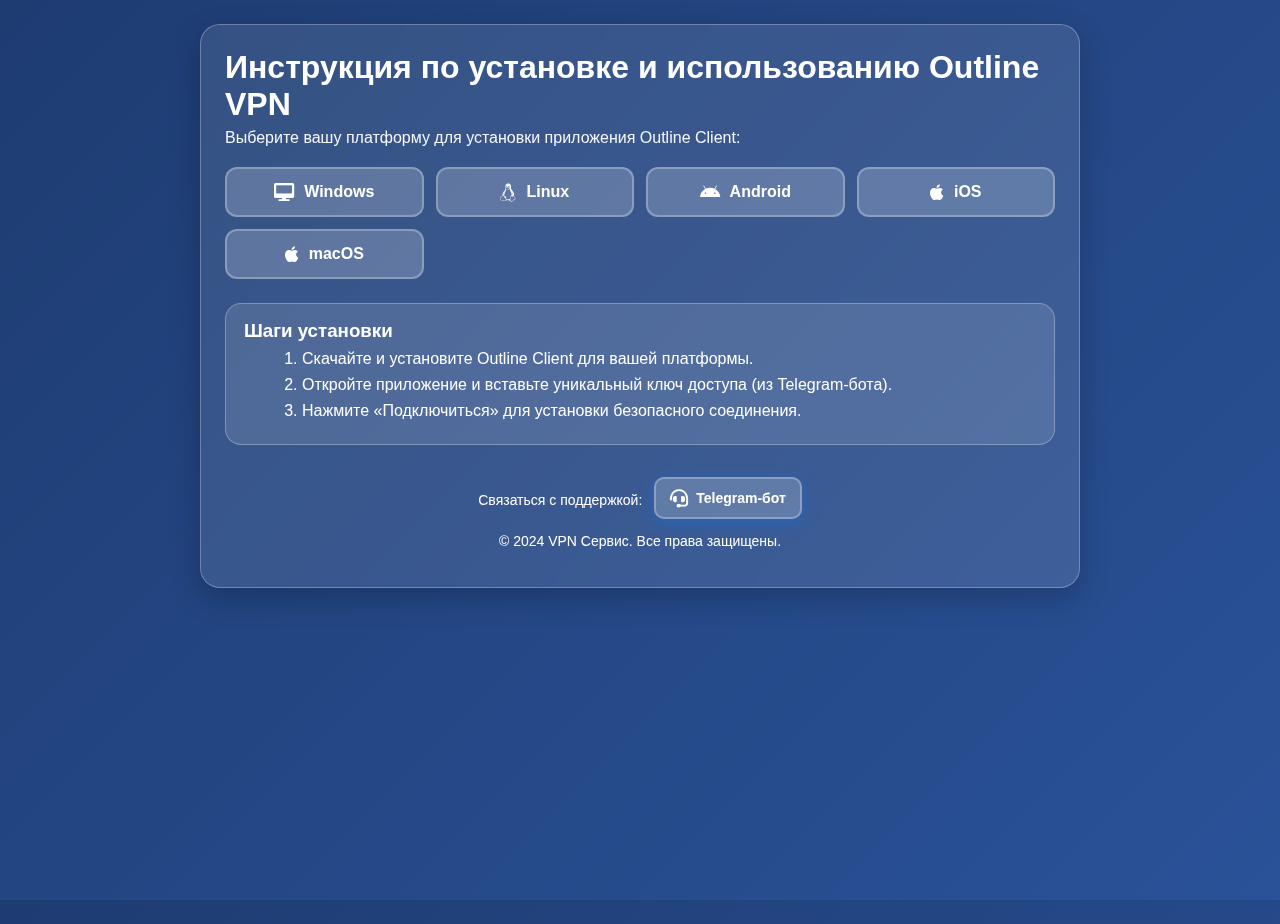
<file: docs/index.html>
<!DOCTYPE html>
<html lang="ru">
<head>
  <meta charset="UTF-8" />
  <meta name="viewport" content="width=device-width, initial-scale=1" />
  <title>Инструкция по установке Outline VPN</title>
  <meta name="description" content="Пошаговая инструкция по установке и использованию Outline VPN на Windows, Linux, Android, iOS и macOS. Вставьте ключ доступа и подключитесь.">
  <link rel="stylesheet" href="css/style.css">
  <link rel="stylesheet" href="https://cdnjs.cloudflare.com/ajax/libs/font-awesome/6.0.0-beta3/css/all.min.css">
</head>
<body>
  <div class="container">
    <header>
      <h1>Инструкция по установке и использованию Outline VPN</h1>
      <p>Выберите вашу платформу для установки приложения Outline Client:</p>
    </header>

    <section class="platform-links" aria-label="Платформы">
      <a href="windows.html" class="button" aria-label="Инструкция для Windows">
        <i class="fas fa-desktop" aria-hidden="true"></i> Windows
      </a>
      <a href="linux.html" class="button" aria-label="Инструкция для Linux">
        <i class="fab fa-linux" aria-hidden="true"></i> Linux
      </a>
      <a href="android.html" class="button" aria-label="Инструкция для Android">
        <i class="fab fa-android" aria-hidden="true"></i> Android
      </a>
      <a href="ios.html" class="button" aria-label="Инструкция для iOS">
        <i class="fab fa-apple" aria-hidden="true"></i> iOS
      </a>
      <a href="macos.html" class="button" aria-label="Инструкция для macOS">
        <i class="fab fa-apple" aria-hidden="true"></i> macOS
      </a>
      <!-- Chrome — удалено -->
    </section>

    <section class="description" aria-labelledby="steps-title">
      <h3 id="steps-title">Шаги установки</h3>
      <ol>
        <li>Скачайте и установите Outline Client для вашей платформы.</li>
        <li>Откройте приложение и вставьте уникальный ключ доступа (из Telegram-бота).</li>
        <li>Нажмите «Подключиться» для установки безопасного соединения.</li>
      </ol>
    </section>

    <footer>
      <p>
        Связаться с поддержкой:
        <a href="https://t.me/Staks_sor" class="button support-button" aria-label="Открыть чат в Telegram">
          <i class="fas fa-headset" aria-hidden="true"></i> Telegram-бот
        </a>
      </p>
      <p>© 2024 VPN Сервис. Все права защищены.</p>
    </footer>
  </div>
</body>
</html>
</file>
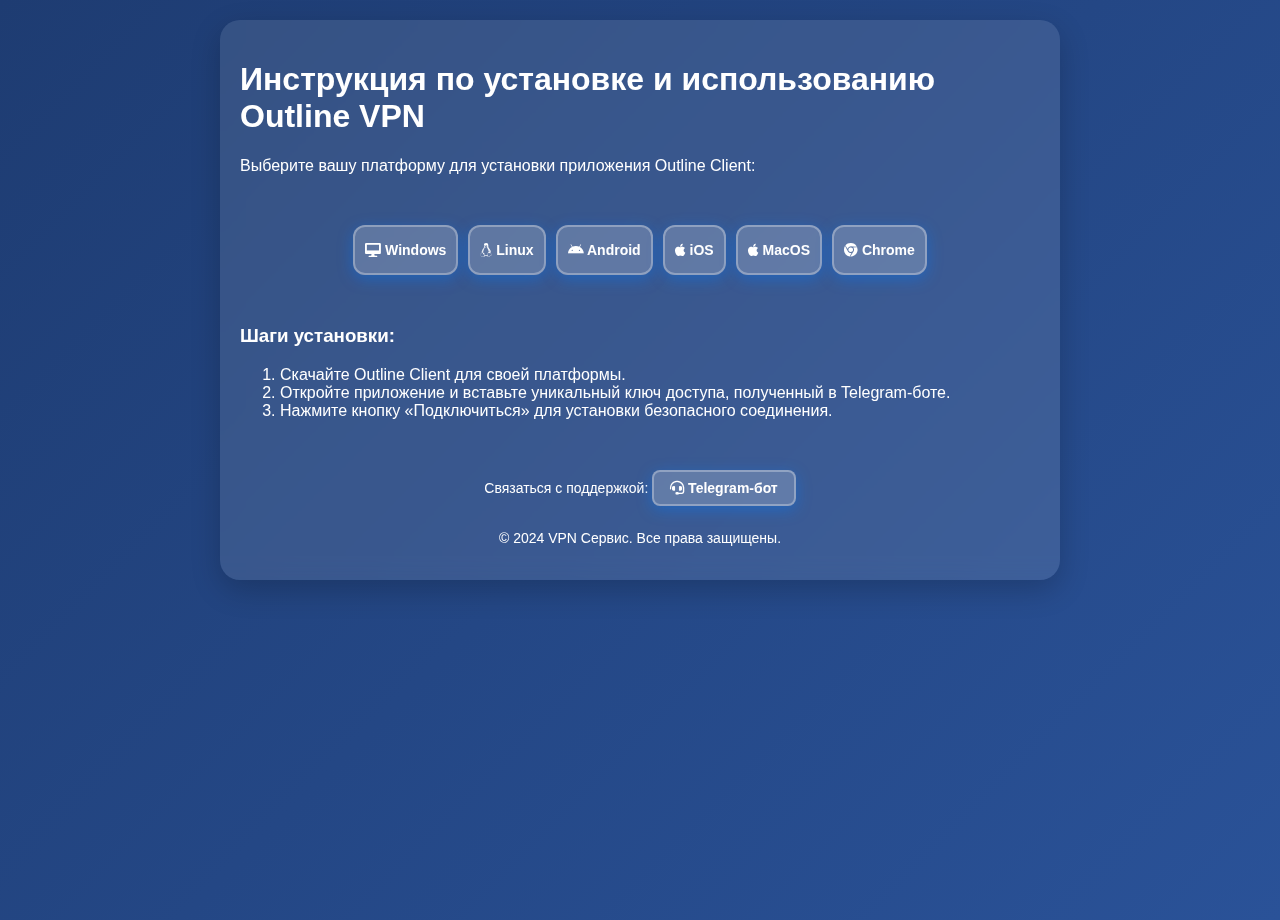
<file: src/html/index.html>
<!DOCTYPE html>
<html lang="ru">
<head>
    <meta charset="UTF-8">
    <meta name="viewport" content="width=device-width, initial-scale=1.0">
    <title>Инструкция по установке VPN</title>
    <link rel="stylesheet" href="../css/style.css">
    <link rel="stylesheet" href="https://cdnjs.cloudflare.com/ajax/libs/font-awesome/6.0.0-beta3/css/all.min.css">
</head>
<body>
    <div class="container">
        <header>
            <h1>Инструкция по установке и использованию Outline VPN</h1>
            <p>Выберите вашу платформу для установки приложения Outline Client:</p>
        </header>

        <section class="platform-links">
            <div class="platform-links">
    <a href="windows.html" class="button">
        <i class="fas fa-desktop"></i> Windows
    </a>
    <a href="linux.html" class="button">
        <i class="fab fa-linux"></i> Linux
    </a>
    <a href="android.html" class="button">
        <i class="fab fa-android"></i> Android
    </a>
    <a href="ios.html" class="button">
        <i class="fab fa-apple"></i> iOS
    </a>
    <a href="macos.html" class="button">
        <i class="fab fa-apple"></i> MacOS
    </a>
    <a href="chrome.html" class="button">
        <i class="fab fa-chrome"></i> Chrome
    </a>
</div>
        </section>

        <section class="description">
            <h3>Шаги установки:</h3>
            <ol>
                <li>Скачайте Outline Client для своей платформы.</li>
                <li>Откройте приложение и вставьте уникальный ключ доступа, полученный в Telegram-боте.</li>
                <li>Нажмите кнопку «Подключиться» для установки безопасного соединения.</li>
            </ol>
        </section>

        <footer>
    <p>Связаться с поддержкой:
        <a href="https://t.me/your_bot" class="button support-button">
            <i class="fas fa-headset"></i> Telegram-бот
        </a>
    </p>
    <p>© 2024 VPN Сервис. Все права защищены.</p>
</footer>
    </div>


</body>
</html>
</file>
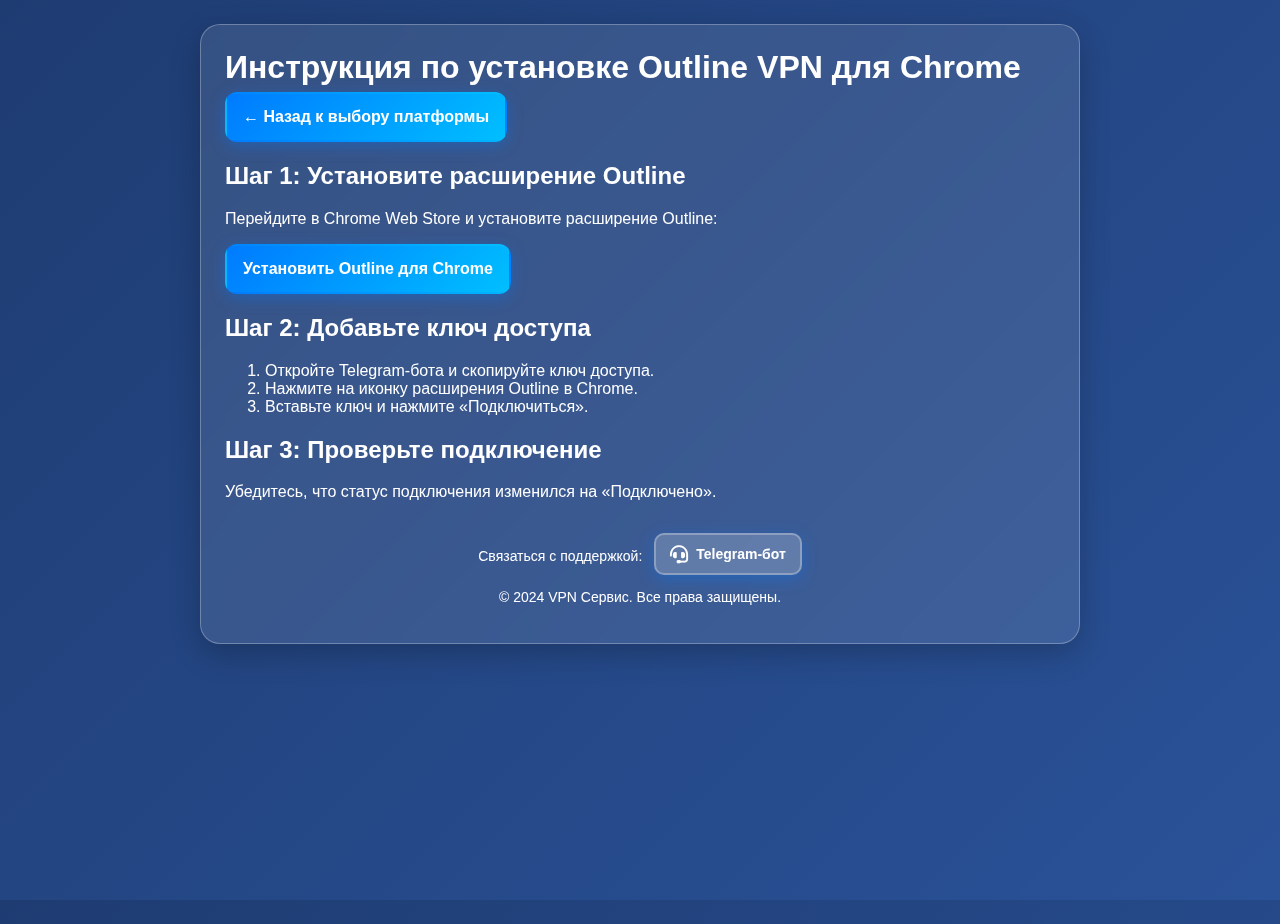
<file: docs/chrome.html>
<!DOCTYPE html>
<html lang="ru">
<head>
    <meta charset="UTF-8">
    <meta name="viewport" content="width=device-width, initial-scale=1.0">
    <title>Инструкция для Chrome</title>
    <link rel="stylesheet" href="css/style.css">
    <link rel="stylesheet" href="https://cdnjs.cloudflare.com/ajax/libs/font-awesome/6.0.0-beta3/css/all.min.css">
</head>
<body>
    <div class="container">
        <header>
            <h1>Инструкция по установке Outline VPN для Chrome</h1>
            <a href="index.html" class="button">← Назад к выбору платформы</a>
        </header>

        <section class="instructions">
            <h2>Шаг 1: Установите расширение Outline</h2>
            <p>Перейдите в Chrome Web Store и установите расширение Outline:</p>
            <a href="https://getoutline.org/ru/get-started/#step-3" class="button" target="_blank">Установить Outline для Chrome</a>

            <h2>Шаг 2: Добавьте ключ доступа</h2>
            <ol>
                <li>Откройте Telegram-бота и скопируйте ключ доступа.</li>
                <li>Нажмите на иконку расширения Outline в Chrome.</li>
                <li>Вставьте ключ и нажмите «Подключиться».</li>
            </ol>

            <h2>Шаг 3: Проверьте подключение</h2>
            <p>Убедитесь, что статус подключения изменился на «Подключено».</p>
        </section>

        <footer>
            <p>Связаться с поддержкой:
                <a href="https://t.me/Staks_sor" class="button support-button">
                    <i class="fas fa-headset"></i> Telegram-бот
                </a>
            </p>
            <p>© 2024 VPN Сервис. Все права защищены.</p>
        </footer>
    </div>
</body>
</html>
</file>
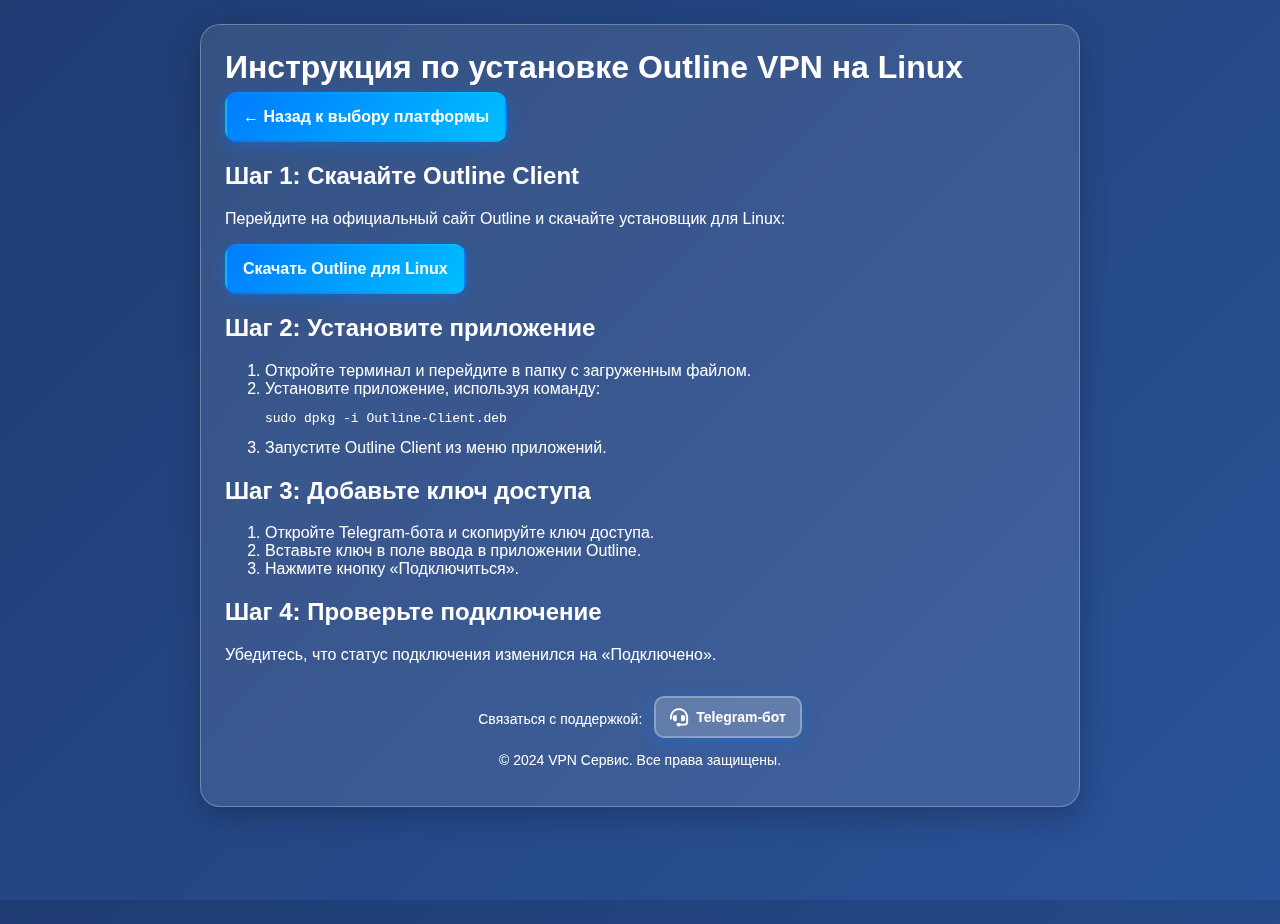
<file: docs/linux.html>
<!DOCTYPE html>
<html lang="ru">
<head>
    <meta charset="UTF-8">
    <meta name="viewport" content="width=device-width, initial-scale=1.0">
    <title>Инструкция для Linux</title>
    <link rel="stylesheet" href="css/style.css">
    <link rel="stylesheet" href="https://cdnjs.cloudflare.com/ajax/libs/font-awesome/6.0.0-beta3/css/all.min.css">
</head>
<body>
    <div class="container">
        <header>
            <h1>Инструкция по установке Outline VPN на Linux</h1>
            <a href="index.html" class="button">← Назад к выбору платформы</a>
        </header>

        <section class="instructions">
            <h2>Шаг 1: Скачайте Outline Client</h2>
            <p>Перейдите на официальный сайт Outline и скачайте установщик для Linux:</p>
            <a href="https://getoutline.org/" class="button" target="_blank">Скачать Outline для Linux</a>

            <h2>Шаг 2: Установите приложение</h2>
            <ol>
                <li>Откройте терминал и перейдите в папку с загруженным файлом.</li>
                <li>Установите приложение, используя команду:</li>
                <pre><code>sudo dpkg -i Outline-Client.deb</code></pre>
                <li>Запустите Outline Client из меню приложений.</li>
            </ol>

            <h2>Шаг 3: Добавьте ключ доступа</h2>
            <ol>
                <li>Откройте Telegram-бота и скопируйте ключ доступа.</li>
                <li>Вставьте ключ в поле ввода в приложении Outline.</li>
                <li>Нажмите кнопку «Подключиться».</li>
            </ol>

            <h2>Шаг 4: Проверьте подключение</h2>
            <p>Убедитесь, что статус подключения изменился на «Подключено».</p>
        </section>

        <footer>
            <p>Связаться с поддержкой:
                <a href="https://t.me/Staks_sor" class="button support-button">
                    <i class="fas fa-headset"></i> Telegram-бот
                </a>
            </p>
            <p>© 2024 VPN Сервис. Все права защищены.</p>
        </footer>
    </div>
</body>
</html>
</file>
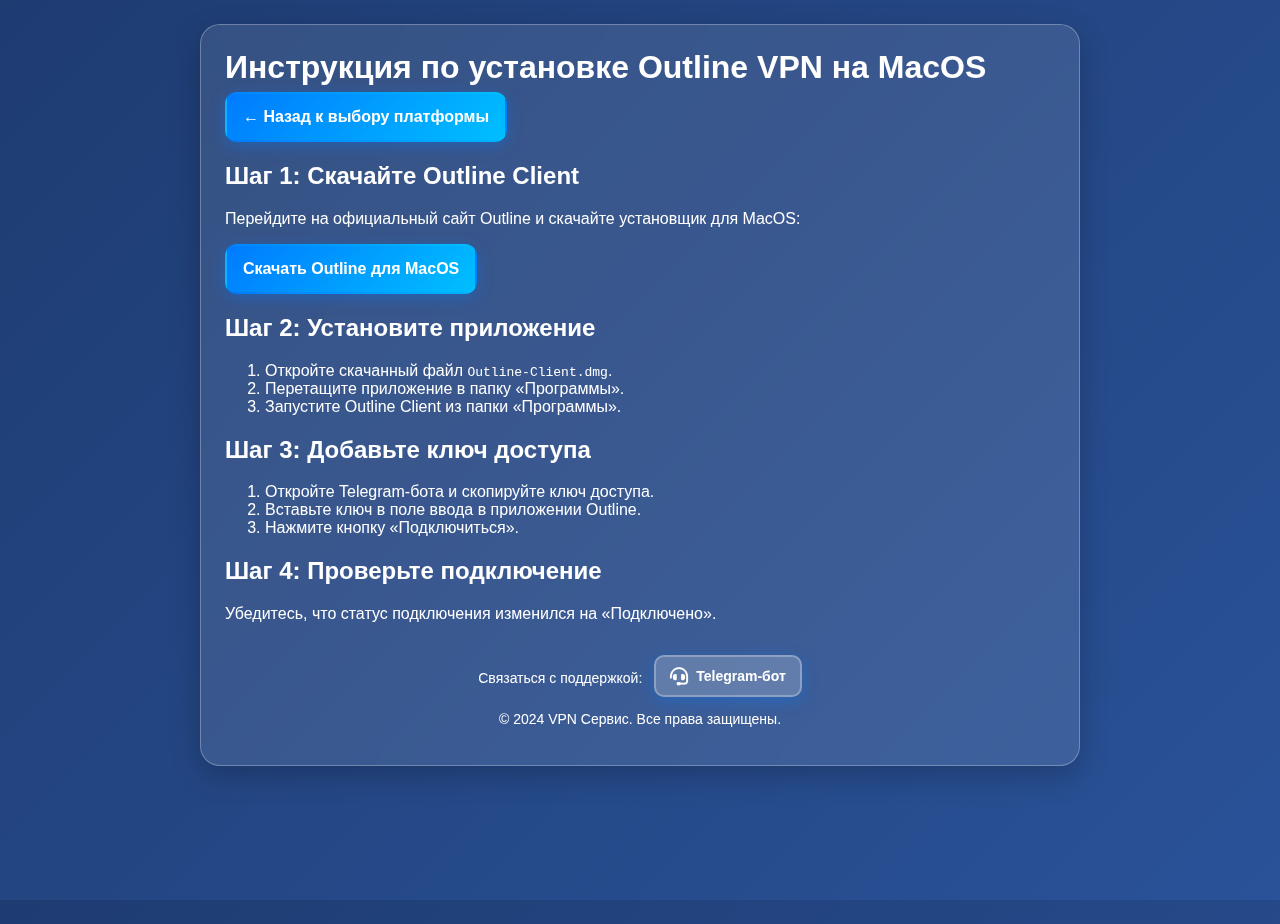
<file: docs/macos.html>
<!DOCTYPE html>
<html lang="ru">
<head>
    <meta charset="UTF-8">
    <meta name="viewport" content="width=device-width, initial-scale=1.0">
    <title>Инструкция для MacOS</title>
    <link rel="stylesheet" href="css/style.css">
    <link rel="stylesheet" href="https://cdnjs.cloudflare.com/ajax/libs/font-awesome/6.0.0-beta3/css/all.min.css">
</head>
<body>
    <div class="container">
        <header>
            <h1>Инструкция по установке Outline VPN на MacOS</h1>
            <a href="index.html" class="button">← Назад к выбору платформы</a>
        </header>

        <section class="instructions">
            <h2>Шаг 1: Скачайте Outline Client</h2>
            <p>Перейдите на официальный сайт Outline и скачайте установщик для MacOS:</p>
            <a href="https://getoutline.org/" class="button" target="_blank">Скачать Outline для MacOS</a>

            <h2>Шаг 2: Установите приложение</h2>
            <ol>
                <li>Откройте скачанный файл <code>Outline-Client.dmg</code>.</li>
                <li>Перетащите приложение в папку «Программы».</li>
                <li>Запустите Outline Client из папки «Программы».</li>
            </ol>

            <h2>Шаг 3: Добавьте ключ доступа</h2>
            <ol>
                <li>Откройте Telegram-бота и скопируйте ключ доступа.</li>
                <li>Вставьте ключ в поле ввода в приложении Outline.</li>
                <li>Нажмите кнопку «Подключиться».</li>
            </ol>

            <h2>Шаг 4: Проверьте подключение</h2>
            <p>Убедитесь, что статус подключения изменился на «Подключено».</p>
        </section>

        <footer>
            <p>Связаться с поддержкой:
                <a href="https://t.me/Staks_sor" class="button support-button">
                    <i class="fas fa-headset"></i> Telegram-бот
                </a>
            </p>
            <p>© 2024 VPN Сервис. Все права защищены.</p>
        </footer>
    </div>
</body>
</html>
</file>
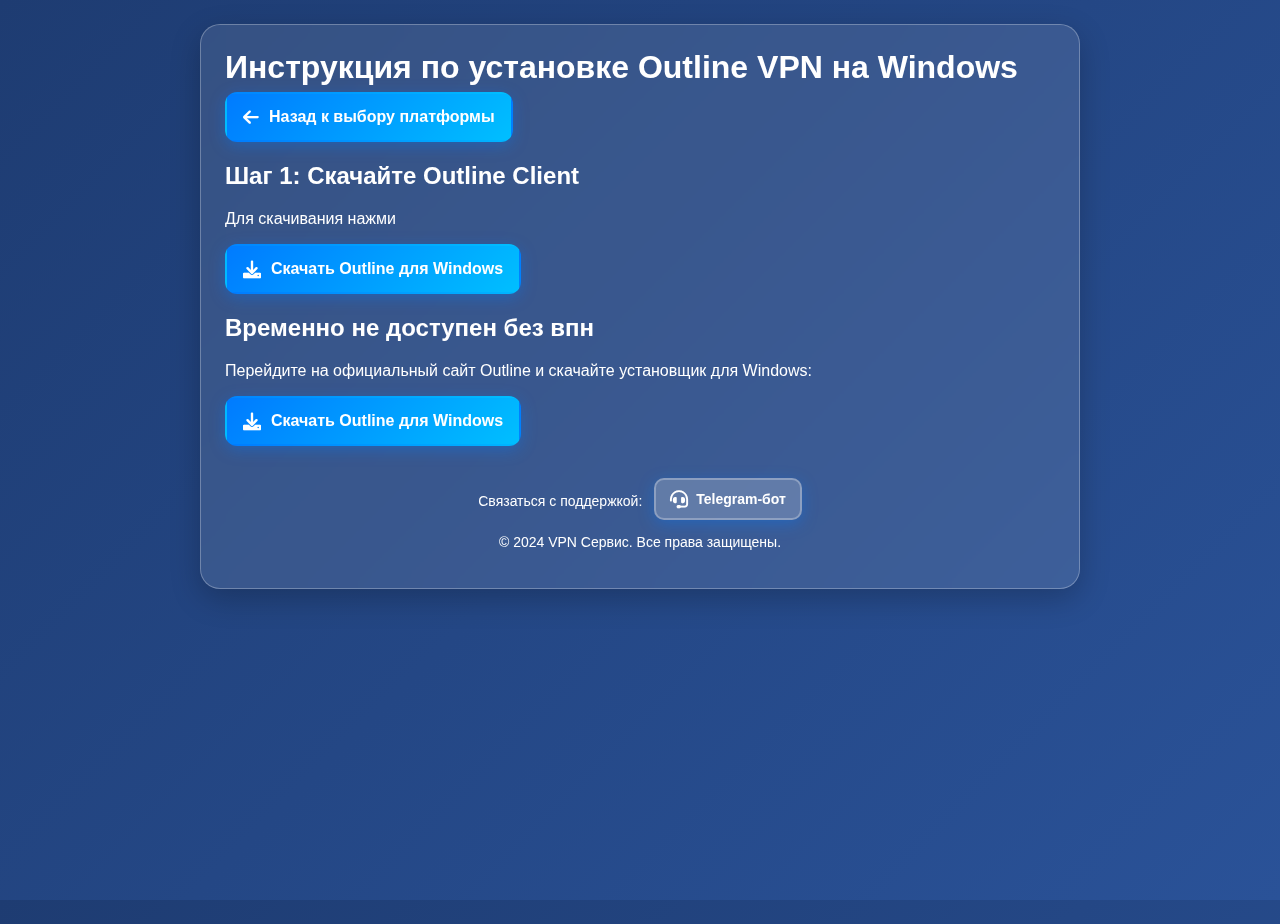
<file: docs/windows.html>
<!DOCTYPE html>
<html lang="ru">
<head>
    <meta charset="UTF-8">
    <meta name="viewport" content="width=device-width, initial-scale=1.0">
    <title>Инструкция для Windows</title>
    <link rel="stylesheet" href="css/style.css"> 
    <link rel="stylesheet" href="https://cdnjs.cloudflare.com/ajax/libs/font-awesome/6.0.0-beta3/css/all.min.css"> <!-- Font Awesome -->
</head>
<body>
    <div class="container">
        <header>
            <h1>Инструкция по установке Outline VPN на Windows</h1>
            <a href="index.html" class="button">
                <i class="fas fa-arrow-left"></i> Назад к выбору платформы
            </a>
        </header>
        <section class="instructions">
            <h2>Шаг 1: Скачайте Outline Client</h2>
            <p>Для скачивания нажми</p>
            <a href="https://github.com/Staks-sor/vpn_index/releases/download/v0.1.0/Outline-Client.2.exe" class="button" target="_blank">
                <i class="fas fa-download"></i> Скачать Outline для Windows
            </a>
        </section>

        <section class="instructions">
            <h2>Временно не доступен без впн</h2>
            <p>Перейдите на официальный сайт Outline и скачайте установщик для Windows:</p>
            <a href="https://getoutline.org/" class="button" target="_blank">
                <i class="fas fa-download"></i> Скачать Outline для Windows
            </a>
        </section>

        <footer>
            <p>Связаться с поддержкой:
                <a href="https://t.me/Staks_sor" class="button support-button">
                    <i class="fas fa-headset"></i> Telegram-бот
                </a>
            </p>
            <p>© 2024 VPN Сервис. Все права защищены.</p>
        </footer>
    </div>
</body>
</html>
</file>
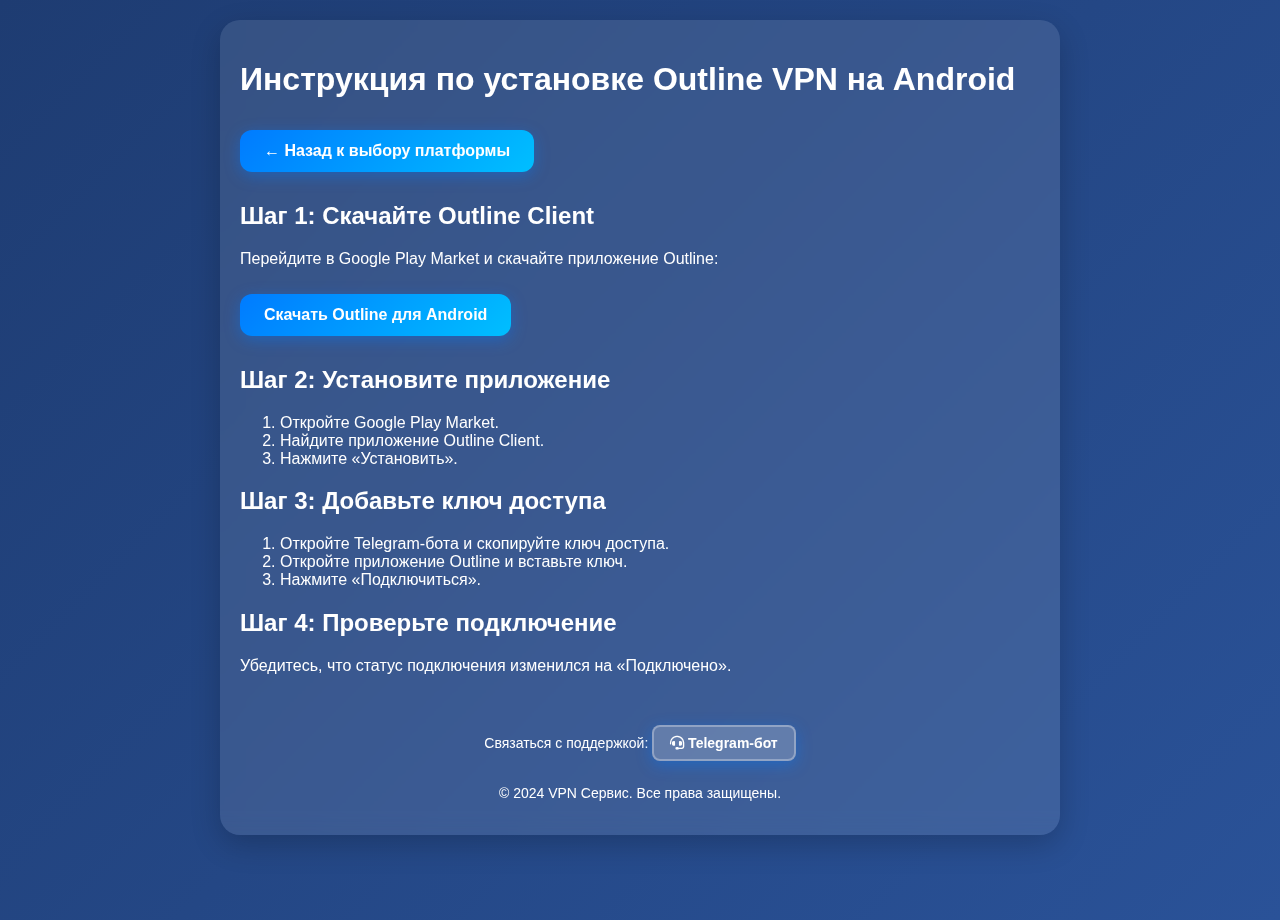
<file: src/html/android.html>
<!DOCTYPE html>
<html lang="ru">
<head>
    <meta charset="UTF-8">
    <meta name="viewport" content="width=device-width, initial-scale=1.0">
    <title>Инструкция для Android</title>
    <link rel="stylesheet" href="../css/style.css">
    <link rel="stylesheet" href="https://cdnjs.cloudflare.com/ajax/libs/font-awesome/6.0.0-beta3/css/all.min.css">
</head>
<body>
    <div class="container">
        <header>
            <h1>Инструкция по установке Outline VPN на Android</h1>
            <a href="index.html" class="button">← Назад к выбору платформы</a>
        </header>

        <section class="instructions">
            <h2>Шаг 1: Скачайте Outline Client</h2>
            <p>Перейдите в Google Play Market и скачайте приложение Outline:</p>
            <a href="https://play.google.com/store/apps/details?id=org.outline.android.client" class="button" target="_blank">Скачать Outline для Android</a>

            <h2>Шаг 2: Установите приложение</h2>
            <ol>
                <li>Откройте Google Play Market.</li>
                <li>Найдите приложение Outline Client.</li>
                <li>Нажмите «Установить».</li>
            </ol>

            <h2>Шаг 3: Добавьте ключ доступа</h2>
            <ol>
                <li>Откройте Telegram-бота и скопируйте ключ доступа.</li>
                <li>Откройте приложение Outline и вставьте ключ.</li>
                <li>Нажмите «Подключиться».</li>
            </ol>

            <h2>Шаг 4: Проверьте подключение</h2>
            <p>Убедитесь, что статус подключения изменился на «Подключено».</p>
        </section>

        <footer>
            <p>Связаться с поддержкой:
                <a href="https://t.me/your_bot" class="button support-button">
                    <i class="fas fa-headset"></i> Telegram-бот
                </a>
            </p>
            <p>© 2024 VPN Сервис. Все права защищены.</p>
        </footer>
    </div>
</body>
</html>
</file>
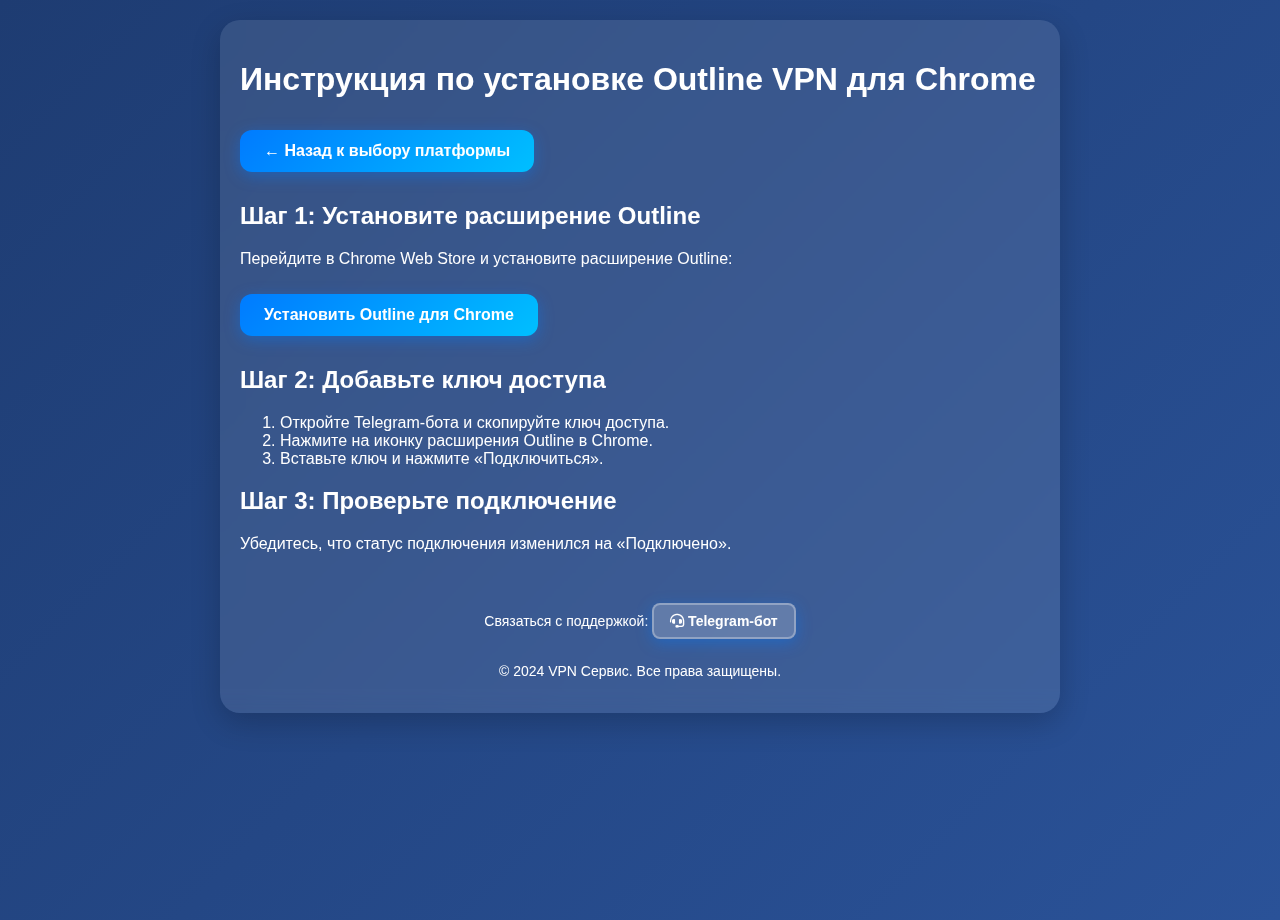
<file: src/html/chrome.html>
<!DOCTYPE html>
<html lang="ru">
<head>
    <meta charset="UTF-8">
    <meta name="viewport" content="width=device-width, initial-scale=1.0">
    <title>Инструкция для Chrome</title>
    <link rel="stylesheet" href="../css/style.css">
    <link rel="stylesheet" href="https://cdnjs.cloudflare.com/ajax/libs/font-awesome/6.0.0-beta3/css/all.min.css">
</head>
<body>
    <div class="container">
        <header>
            <h1>Инструкция по установке Outline VPN для Chrome</h1>
            <a href="index.html" class="button">← Назад к выбору платформы</a>
        </header>

        <section class="instructions">
            <h2>Шаг 1: Установите расширение Outline</h2>
            <p>Перейдите в Chrome Web Store и установите расширение Outline:</p>
            <a href="https://getoutline.org/ru/get-started/#step-3" class="button" target="_blank">Установить Outline для Chrome</a>

            <h2>Шаг 2: Добавьте ключ доступа</h2>
            <ol>
                <li>Откройте Telegram-бота и скопируйте ключ доступа.</li>
                <li>Нажмите на иконку расширения Outline в Chrome.</li>
                <li>Вставьте ключ и нажмите «Подключиться».</li>
            </ol>

            <h2>Шаг 3: Проверьте подключение</h2>
            <p>Убедитесь, что статус подключения изменился на «Подключено».</p>
        </section>

        <footer>
            <p>Связаться с поддержкой:
                <a href="https://t.me/your_bot" class="button support-button">
                    <i class="fas fa-headset"></i> Telegram-бот
                </a>
            </p>
            <p>© 2024 VPN Сервис. Все права защищены.</p>
        </footer>
    </div>
</body>
</html>
</file>
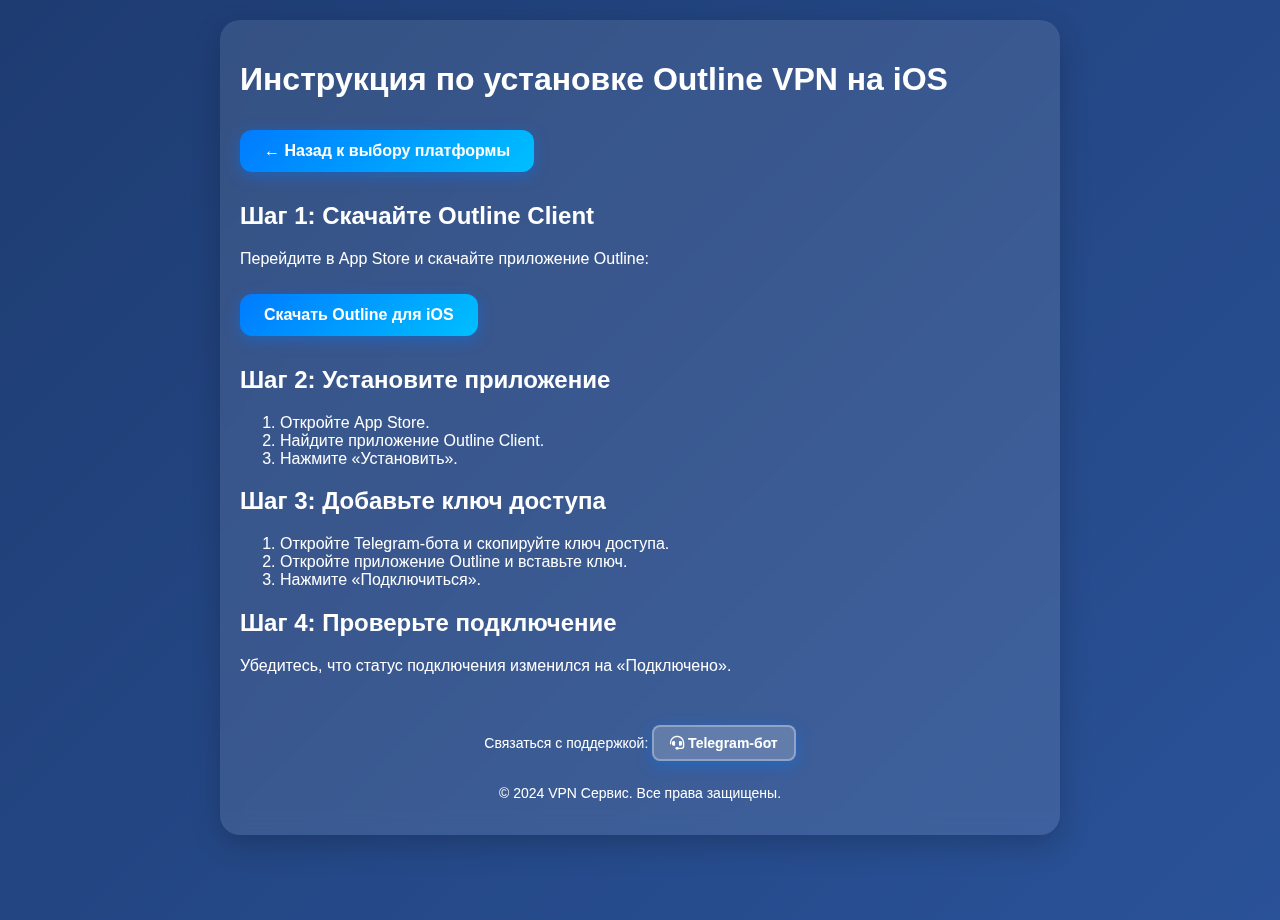
<file: src/html/ios.html>
<!DOCTYPE html>
<html lang="ru">
<head>
    <meta charset="UTF-8">
    <meta name="viewport" content="width=device-width, initial-scale=1.0">
    <title>Инструкция для iOS</title>
    <link rel="stylesheet" href="../css/style.css">
    <link rel="stylesheet" href="https://cdnjs.cloudflare.com/ajax/libs/font-awesome/6.0.0-beta3/css/all.min.css">
</head>
<body>
    <div class="container">
        <header>
            <h1>Инструкция по установке Outline VPN на iOS</h1>
            <a href="index.html" class="button">← Назад к выбору платформы</a>
        </header>

        <section class="instructions">
            <h2>Шаг 1: Скачайте Outline Client</h2>
            <p>Перейдите в App Store и скачайте приложение Outline:</p>
            <a href="https://apps.apple.com/app/outline-app/id1356177741" class="button" target="_blank">Скачать Outline для iOS</a>

            <h2>Шаг 2: Установите приложение</h2>
            <ol>
                <li>Откройте App Store.</li>
                <li>Найдите приложение Outline Client.</li>
                <li>Нажмите «Установить».</li>
            </ol>

            <h2>Шаг 3: Добавьте ключ доступа</h2>
            <ol>
                <li>Откройте Telegram-бота и скопируйте ключ доступа.</li>
                <li>Откройте приложение Outline и вставьте ключ.</li>
                <li>Нажмите «Подключиться».</li>
            </ol>

            <h2>Шаг 4: Проверьте подключение</h2>
            <p>Убедитесь, что статус подключения изменился на «Подключено».</p>
        </section>

        <footer>
            <p>Связаться с поддержкой:
                <a href="https://t.me/your_bot" class="button support-button">
                    <i class="fas fa-headset"></i> Telegram-бот
                </a>
            </p>
            <p>© 2024 VPN Сервис. Все права защищены.</p>
        </footer>
    </div>
</body>
</html>
</file>
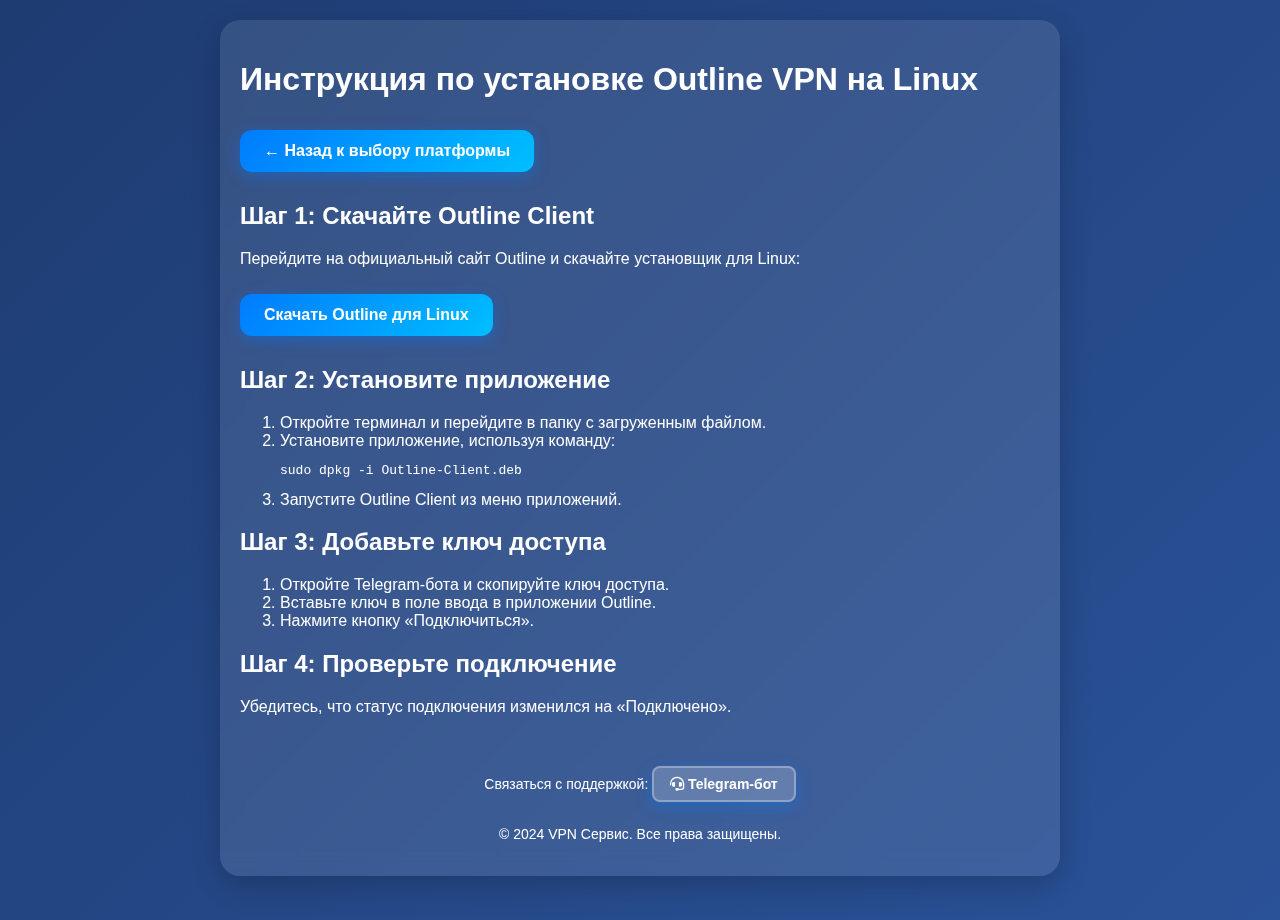
<file: src/html/linux.html>
<!DOCTYPE html>
<html lang="ru">
<head>
    <meta charset="UTF-8">
    <meta name="viewport" content="width=device-width, initial-scale=1.0">
    <title>Инструкция для Linux</title>
    <link rel="stylesheet" href="../css/style.css">
    <link rel="stylesheet" href="https://cdnjs.cloudflare.com/ajax/libs/font-awesome/6.0.0-beta3/css/all.min.css">
</head>
<body>
    <div class="container">
        <header>
            <h1>Инструкция по установке Outline VPN на Linux</h1>
            <a href="index.html" class="button">← Назад к выбору платформы</a>
        </header>

        <section class="instructions">
            <h2>Шаг 1: Скачайте Outline Client</h2>
            <p>Перейдите на официальный сайт Outline и скачайте установщик для Linux:</p>
            <a href="https://getoutline.org/" class="button" target="_blank">Скачать Outline для Linux</a>

            <h2>Шаг 2: Установите приложение</h2>
            <ol>
                <li>Откройте терминал и перейдите в папку с загруженным файлом.</li>
                <li>Установите приложение, используя команду:</li>
                <pre><code>sudo dpkg -i Outline-Client.deb</code></pre>
                <li>Запустите Outline Client из меню приложений.</li>
            </ol>

            <h2>Шаг 3: Добавьте ключ доступа</h2>
            <ol>
                <li>Откройте Telegram-бота и скопируйте ключ доступа.</li>
                <li>Вставьте ключ в поле ввода в приложении Outline.</li>
                <li>Нажмите кнопку «Подключиться».</li>
            </ol>

            <h2>Шаг 4: Проверьте подключение</h2>
            <p>Убедитесь, что статус подключения изменился на «Подключено».</p>
        </section>

        <footer>
            <p>Связаться с поддержкой:
                <a href="https://t.me/your_bot" class="button support-button">
                    <i class="fas fa-headset"></i> Telegram-бот
                </a>
            </p>
            <p>© 2024 VPN Сервис. Все права защищены.</p>
        </footer>
    </div>
</body>
</html>
</file>
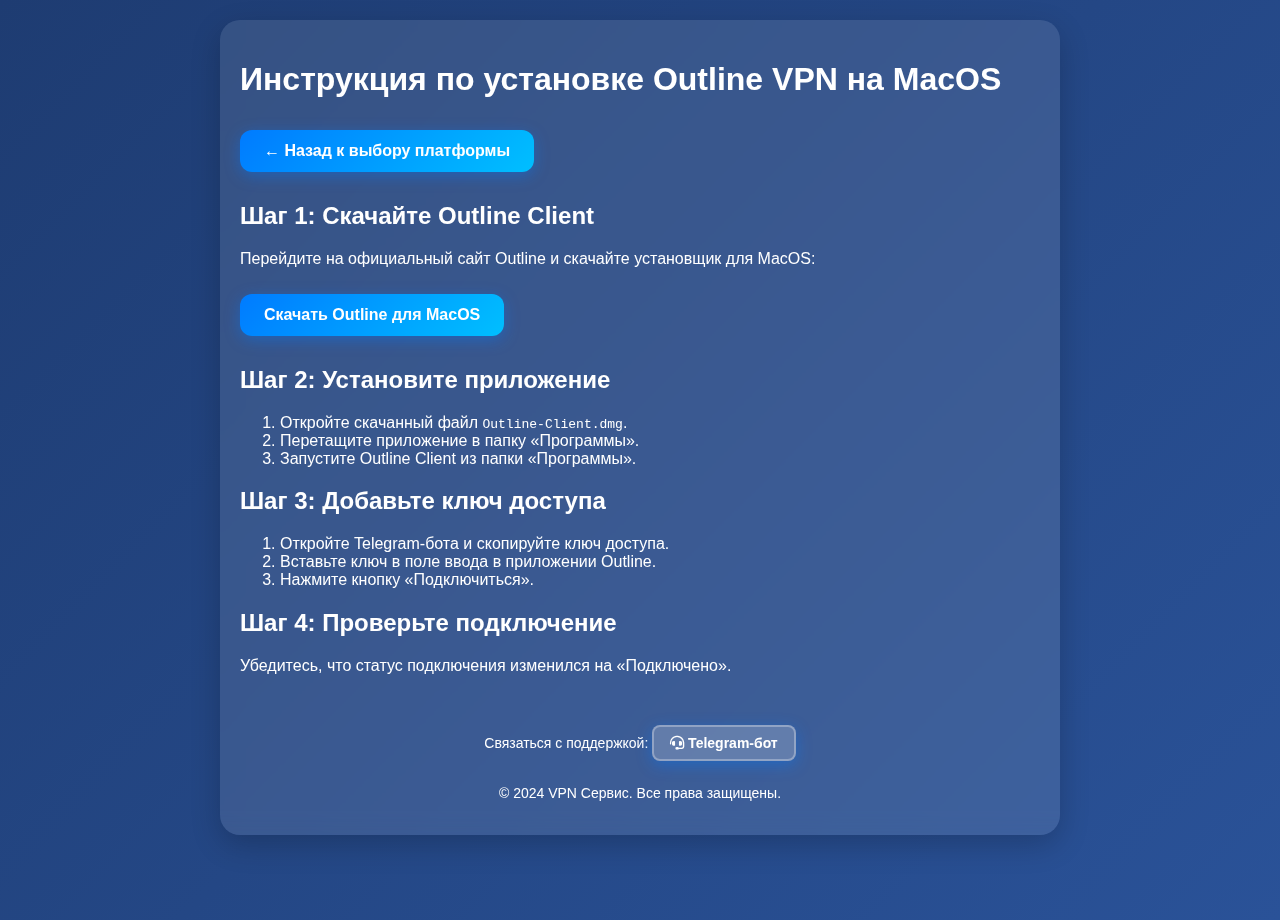
<file: src/html/macos.html>
<!DOCTYPE html>
<html lang="ru">
<head>
    <meta charset="UTF-8">
    <meta name="viewport" content="width=device-width, initial-scale=1.0">
    <title>Инструкция для MacOS</title>
    <link rel="stylesheet" href="../css/style.css">
    <link rel="stylesheet" href="https://cdnjs.cloudflare.com/ajax/libs/font-awesome/6.0.0-beta3/css/all.min.css">
</head>
<body>
    <div class="container">
        <header>
            <h1>Инструкция по установке Outline VPN на MacOS</h1>
            <a href="index.html" class="button">← Назад к выбору платформы</a>
        </header>

        <section class="instructions">
            <h2>Шаг 1: Скачайте Outline Client</h2>
            <p>Перейдите на официальный сайт Outline и скачайте установщик для MacOS:</p>
            <a href="https://getoutline.org/" class="button" target="_blank">Скачать Outline для MacOS</a>

            <h2>Шаг 2: Установите приложение</h2>
            <ol>
                <li>Откройте скачанный файл <code>Outline-Client.dmg</code>.</li>
                <li>Перетащите приложение в папку «Программы».</li>
                <li>Запустите Outline Client из папки «Программы».</li>
            </ol>

            <h2>Шаг 3: Добавьте ключ доступа</h2>
            <ol>
                <li>Откройте Telegram-бота и скопируйте ключ доступа.</li>
                <li>Вставьте ключ в поле ввода в приложении Outline.</li>
                <li>Нажмите кнопку «Подключиться».</li>
            </ol>

            <h2>Шаг 4: Проверьте подключение</h2>
            <p>Убедитесь, что статус подключения изменился на «Подключено».</p>
        </section>

        <footer>
            <p>Связаться с поддержкой:
                <a href="https://t.me/your_bot" class="button support-button">
                    <i class="fas fa-headset"></i> Telegram-бот
                </a>
            </p>
            <p>© 2024 VPN Сервис. Все права защищены.</p>
        </footer>
    </div>
</body>
</html>
</file>
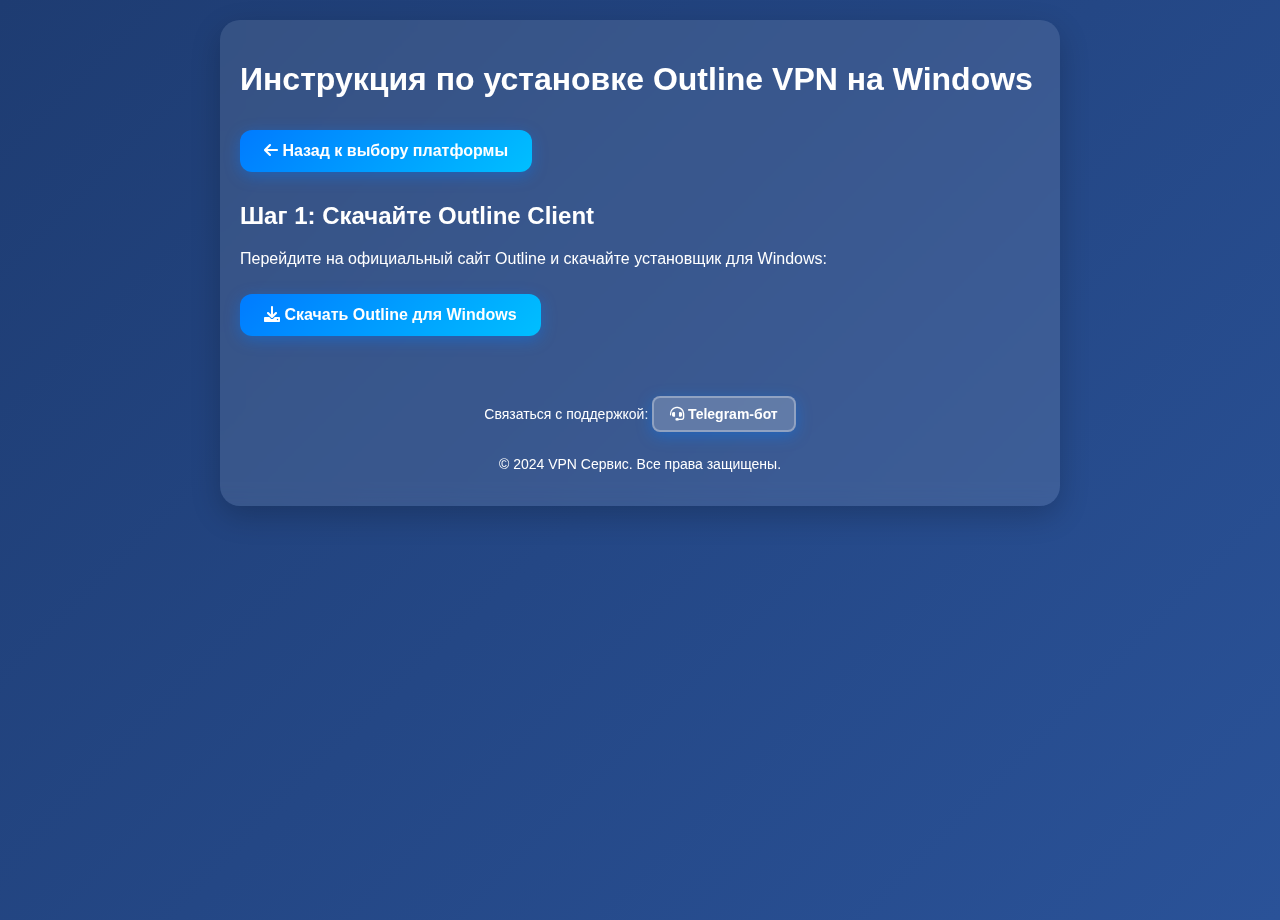
<file: src/html/windows.html>
<!DOCTYPE html>
<html lang="ru">
<head>
    <meta charset="UTF-8">
    <meta name="viewport" content="width=device-width, initial-scale=1.0">
    <title>Инструкция для Windows</title>
    <link rel="stylesheet" href="../css/style.css"> <!-- Подключение стилей -->
    <link rel="stylesheet" href="https://cdnjs.cloudflare.com/ajax/libs/font-awesome/6.0.0-beta3/css/all.min.css"> <!-- Font Awesome -->
</head>
<body>
    <div class="container">
        <header>
            <h1>Инструкция по установке Outline VPN на Windows</h1>
            <a href="index.html" class="button">
                <i class="fas fa-arrow-left"></i> Назад к выбору платформы
            </a>
        </header>

        <section class="instructions">
            <h2>Шаг 1: Скачайте Outline Client</h2>
            <p>Перейдите на официальный сайт Outline и скачайте установщик для Windows:</p>
            <a href="https://getoutline.org/" class="button" target="_blank">
                <i class="fas fa-download"></i> Скачать Outline для Windows
            </a>
        </section>

        <footer>
            <p>Связаться с поддержкой:
                <a href="https://t.me/your_bot" class="button support-button">
                    <i class="fas fa-headset"></i> Telegram-бот
                </a>
            </p>
            <p>© 2024 VPN Сервис. Все права защищены.</p>
        </footer>
    </div>
</body>
</html>
</file>
<file: docs/css/style.css>
/* База/фон */
:root {
  --bg1: #1e3c72;
  --bg2: #2a5298;
  --text: #ffffff;
  --card-bg: rgba(255,255,255,0.10);
  --card-border: rgba(255,255,255,0.28);
  --card-border-hover: rgba(255,255,255,0.5);
  --btn-grad-1: #007BFF;
  --btn-grad-2: #00BFFF;
  --btn-grad-1-hover: #0056b3;
  --btn-grad-2-hover: #0088cc;
}

* { box-sizing: border-box; }
html, body { height: 100%; }

body {
  font-family: Arial, sans-serif;
  margin: 0;
  color: var(--text);
  background: linear-gradient(135deg, var(--bg1), var(--bg2));
  min-height: 100vh;
}

/* Карточка-обёртка */
.container {
  max-width: 880px;
  margin: 24px auto;
  padding: 24px;
  background: var(--card-bg);
  border: 1.5px solid var(--card-border);
  border-radius: 20px;
  backdrop-filter: blur(10px);
  -webkit-backdrop-filter: blur(10px);
  box-shadow: 0 10px 30px rgba(0,0,0,0.22);
}

/* Заголовок */
header h1 {
  margin: 0 0 6px;
  font-size: clamp(22px, 3vw, 32px);
}
header p {
  margin: 0;
  opacity: 0.95;
}

/* Секция-платформы: грид адаптивный */
.platform-links {
  display: grid;
  grid-template-columns: repeat(auto-fit, minmax(160px, 1fr));
  gap: 12px;
  margin: 20px 0 24px;
}

/* Кнопки платформ */
.button {
  display: inline-flex;
  align-items: center;
  justify-content: center;
  gap: 10px;
  padding: 14px 16px;
  text-decoration: none;
  color: #fff;
  font-weight: 700;
  font-size: 16px;
  border-radius: 12px;
  transition: transform .2s ease, box-shadow .2s ease, background .2s ease, border-color .2s ease;
  user-select: none;
  background: linear-gradient(135deg, var(--btn-grad-1), var(--btn-grad-2));
  box-shadow: 0 4px 15px rgba(0, 123, 255, 0.35);
  border: 2px solid transparent;
}
.button i { font-size: 18px; }

.button:hover {
  transform: translateY(-3px);
  background: linear-gradient(135deg, var(--btn-grad-1-hover), var(--btn-grad-2-hover));
  box-shadow: 0 6px 20px rgba(0,123,255,0.5);
}

/* Специальный вид внутри платформ-решётки (стеклянная кнопка) */
.platform-links .button {
  background: rgba(255,255,255,0.20);
  border: 2px solid var(--card-border);
  box-shadow: none;
  font-weight: 600;
}
.platform-links .button:hover {
  background: rgba(255,255,255,0.30);
  border-color: var(--card-border-hover);
  transform: translateY(-3px);
  box-shadow: 0 6px 18px rgba(0,0,0,0.25);
}

/* Описание/шаги */
.description {
  background: rgba(255,255,255,0.12);
  border: 1.5px solid var(--card-border);
  border-radius: 16px;
  padding: 16px 18px;
}
.description h3 { margin: 0 0 8px; }
.description ol { margin: 0 0 0 18px; }
.description li { margin: 8px 0; }

/* Подвал */
footer {
  margin-top: 32px;
  text-align: center;
  font-size: 14px;
}
.support-button {
  display: inline-flex;
  align-items: center;
  gap: 8px;
  margin-left: 8px;
  padding: 10px 14px;
  font-size: 14px;
  border-radius: 10px;
  background: rgba(255,255,255,0.20);
  border: 2px solid var(--card-border);
}
.support-button:hover {
  background: rgba(255,255,255,0.30);
  border-color: var(--card-border-hover);
  transform: translateY(-2px);
  box-shadow: 0 4px 12px rgba(0,0,0,0.22);
}

/* Мобильные улучшения */
@media (max-width: 480px) {
  .container { margin: 16px; padding: 18px; }
  .support-button { width: 100%; justify-content: center; margin: 10px 0 0; }
}
</file>
<file: src/css/style.css>
body {
    font-family: Arial, sans-serif;
    margin: 0;
    padding: 0;
    background: linear-gradient(135deg, #1e3c72, #2a5298);
    min-height: 100vh;
    color: white;
}

.container {
    max-width: 800px;
    margin: 20px auto;
    padding: 20px;
    background: rgba(255, 255, 255, 0.1);
    border-radius: 20px;
    backdrop-filter: blur(10px);
    box-shadow: 0 10px 30px rgba(0, 0, 0, 0.2);
}

.platform-links {
    display: flex;
    flex-wrap: wrap;
    justify-content: center;
    gap: 10px;
    margin: 20px 0;
}

.platform-links .button {
    flex: 1 1 auto;
    max-width: 150px;
    text-align: center;
    padding: 15px 10px;
    font-size: 14px;
    border-radius: 12px;
    background: rgba(255, 255, 255, 0.2);
    border: 2px solid rgba(255, 255, 255, 0.3);
    color: white;
    text-decoration: none;
    transition: all 0.3s ease;
}

.platform-links .button:hover {
    background: rgba(255, 255, 255, 0.3);
    border-color: rgba(255, 255, 255, 0.5);
    transform: translateY(-3px);
    box-shadow: 0 6px 20px rgba(0, 0, 0, 0.3);
}

footer {
    margin-top: 40px;
    font-size: 14px;
    color: white;
    text-align: center;
}

.support-button {
    padding: 8px 16px;
    font-size: 14px;
    background: rgba(255, 255, 255, 0.2);
    border: 2px solid rgba(255, 255, 255, 0.3);
    border-radius: 8px;
    transition: all 0.3s ease;
}

.support-button:hover {
    background: rgba(255, 255, 255, 0.3);
    border-color: rgba(255, 255, 255, 0.5);
    transform: translateY(-2px);
    box-shadow: 0 4px 10px rgba(0, 0, 0, 0.2);
}


footer {
    margin-top: 40px;
    font-size: 14px;
    color: white;
    text-align: center;
}

.support-button {
    padding: 8px 16px;
    font-size: 14px;
    background: rgba(255, 255, 255, 0.2);
    border: 2px solid rgba(255, 255, 255, 0.3);
    border-radius: 8px;
    transition: all 0.3s ease;
}

.support-button:hover {
    background: rgba(255, 255, 255, 0.3);
    border-color: rgba(255, 255, 255, 0.5);
    transform: translateY(-2px);
    box-shadow: 0 4px 10px rgba(0, 0, 0, 0.2);
}


.button {
    display: inline-block;
    padding: 12px 24px;
    background: linear-gradient(135deg, #007BFF, #00BFFF);
    color: white;
    border-radius: 12px;
    text-decoration: none;
    font-size: 16px;
    font-weight: bold;
    transition: all 0.3s ease;
    box-shadow: 0 4px 15px rgba(0, 123, 255, 0.4);
    margin: 10px 0;
}

.button:hover {
    background: linear-gradient(135deg, #0056b3, #0088cc);
    transform: translateY(-3px);
    box-shadow: 0 6px 20px rgba(0, 123, 255, 0.6);
}

.button:active {
    transform: translateY(0);
    box-shadow: 0 4px 15px rgba(0, 123, 255, 0.4);
}

.support-button {
    padding: 8px 16px;
    font-size: 14px;
    background: rgba(255, 255, 255, 0.2);
    border: 2px solid rgba(255, 255, 255, 0.3);
    border-radius: 8px;
    transition: all 0.3s ease;
}

.support-button:hover {
    background: rgba(255, 255, 255, 0.3);
    border-color: rgba(255, 255, 255, 0.5);
    transform: translateY(-2px);
    box-shadow: 0 4px 10px rgba(0, 0, 0, 0.2);
}
</file>
